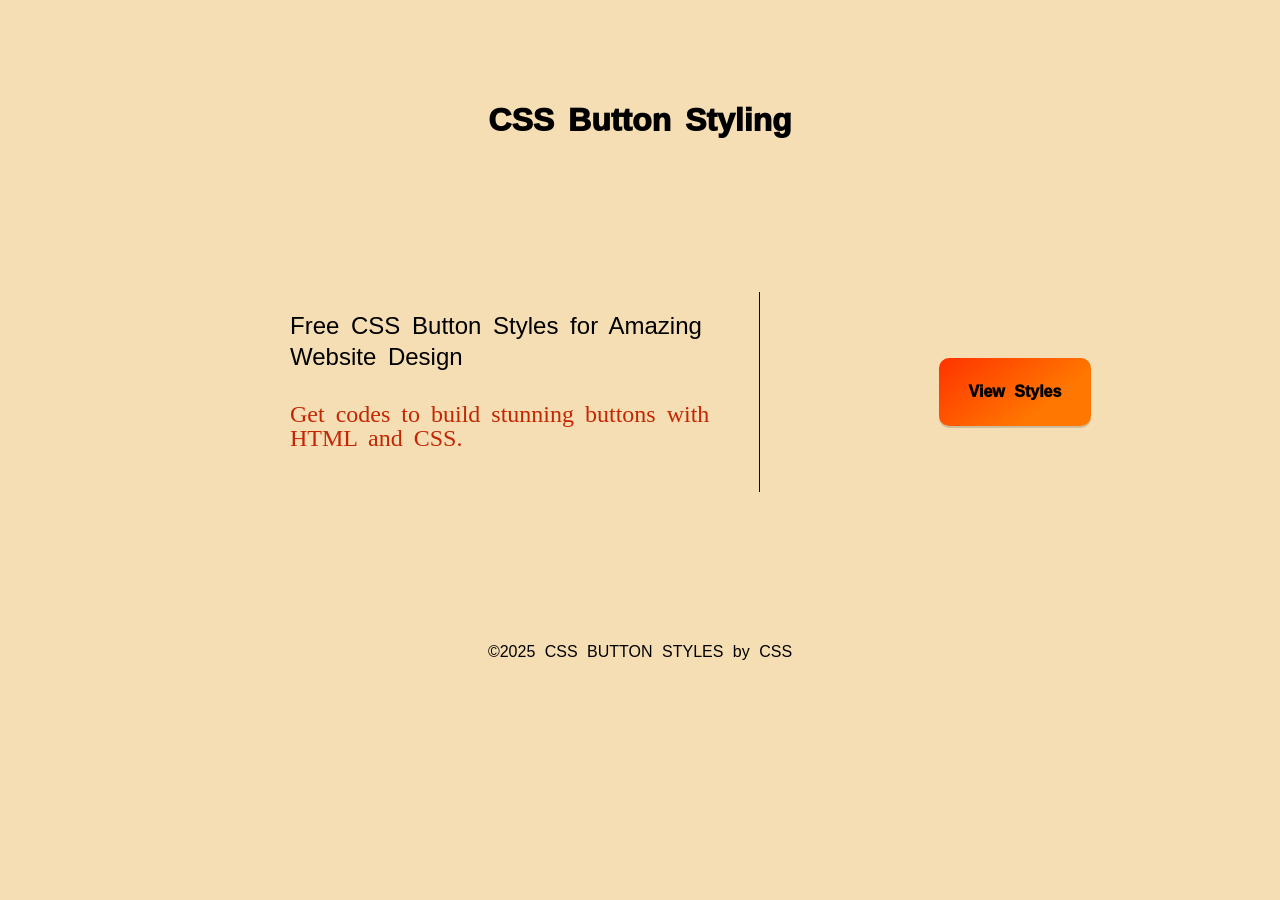
<file: index.html>
<!DOCTYPE html>
<html>
    <head>
       <meta charset="UTF-8">
       <meta name="viewport" content="width-device-width,initial-scale=1">
       <title>CSS_Button_Styles</title> 
       <link rel="stylesheet" href="index.css">
       <link rel="stylesheet" href="cssstyles1.css">
    </head>
    <body><div>
        <h1><strong>CSS Button Styling</strong></h1>
    </div>
        <main class="main-body">
            
            <section class="container">
                <div class="learning">  
                    <div class="text1">
                        <div class="text">
                            <h2>Free CSS Button Styles for Amazing Website Design</h2>
                            <p>Get codes to build stunning buttons with HTML and CSS.</p>
                        </div>
                    </div>
                
                <div class="text2">
                    <div class="text">
                        <a href="buttons.html" ><strong >View Styles</strong></a>

                    </div>
                </div> 
            </div>
            </section>
        </main>
    </body>
    <footer>
        <p class="footer1">&copy;2025 CSS BUTTON STYLES by CSS</p>
    </footer>
</html>
</file>
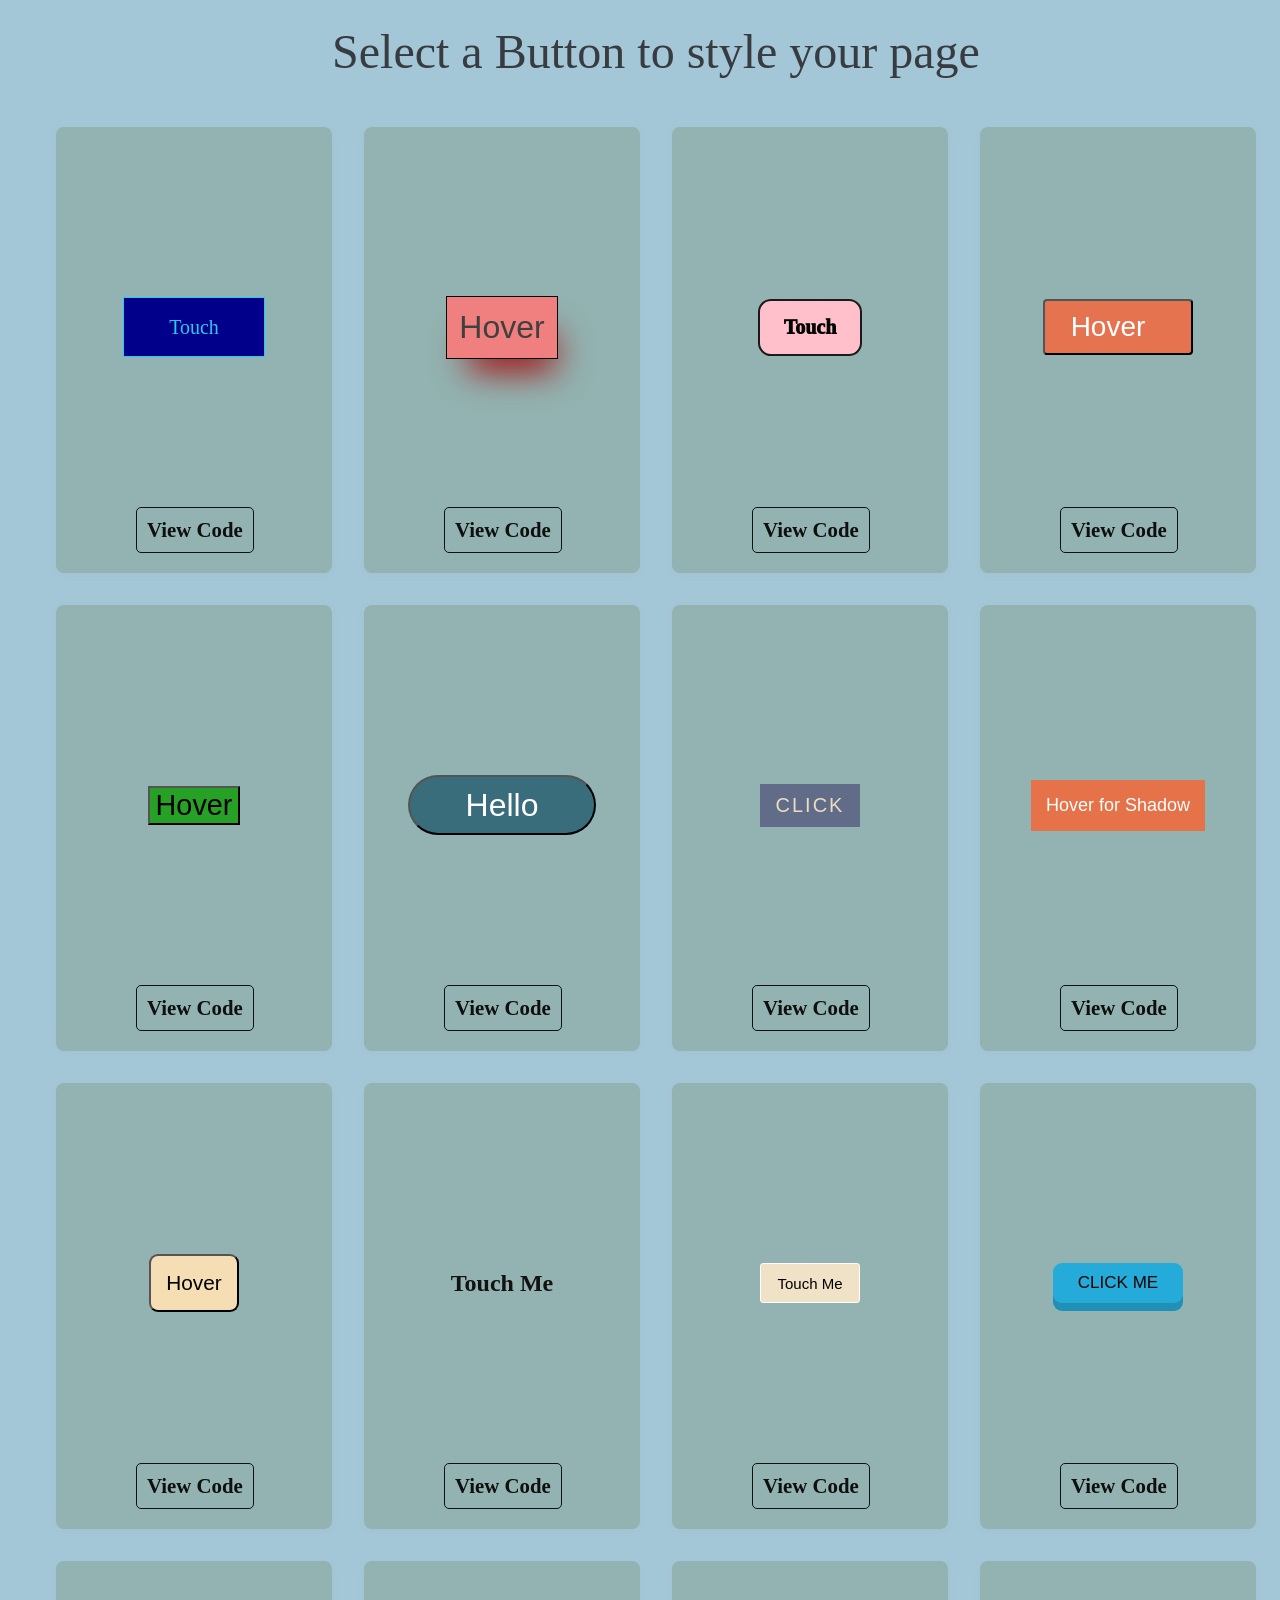
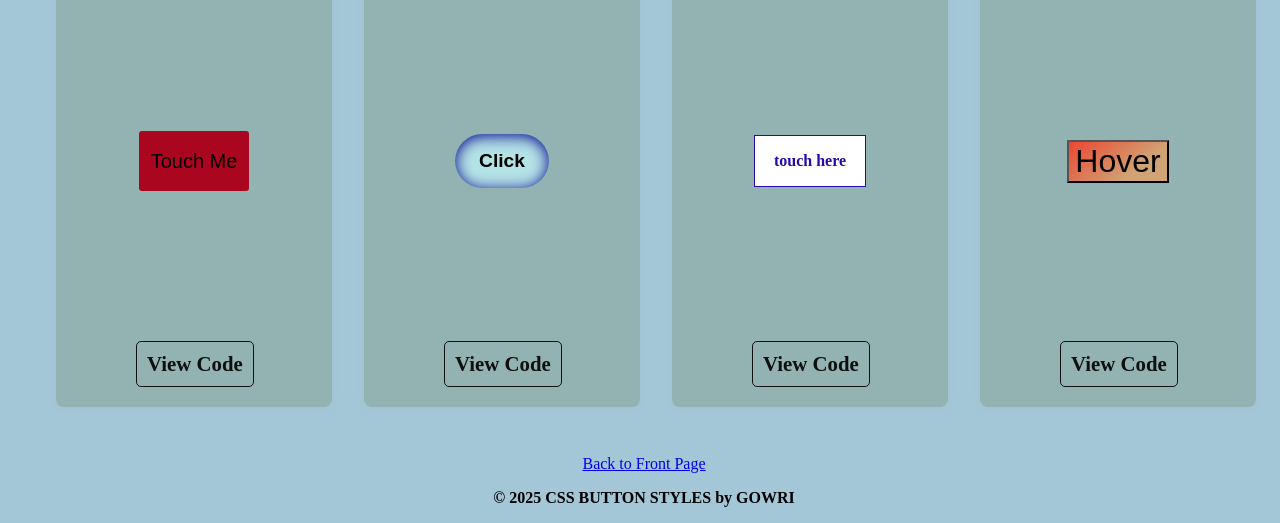
<file: buttons.html>
<!DOCTYPE html>
<html>
    <head>
       <meta charset="UTF-8">
       <meta name="viewport" content="width-device-width,initial-scale=1">
       <title>CSS_Button_Styles</title> 
       <link rel="stylesheet" href="index1.css">
       <link rel="stylesheet" href="buttons.css">
       <link rel="stylesheet" href="cssstyles1.css">
    </head>
    <body>
        <main>
        <section id="projects" class="projects">
            <h2 class="section-title">Select a Button to style your page</h2>
            <div class="container1">
                <div class="section-title1">                
                    <div class="project-grid">
<div class="project-card">
    <div class="btn-container">
        <a class="btn14">Touch </a>                         
    </div>
    <div  class="box">
        <a  class="button" href="#popup14"><strong>View Code</strong> </a>
    </div>
   
    <div id="popup14" class="overlay">
        <div class="popup">
            <a class="close" href="#">&times;</a>
            <div class="content"> 
                <p>
<pre>
&lt;!DOCTYPE html&gt;
&lt;html lang="en"&gt;
&lt;head&gt;
&lt;title&gt;Button&lt;/title&gt;
&lt;style&gt;
.btn{
    text-decoration: none;
    border: 1px solid rgb(42, 202, 234);
    padding: 20px 40px;
    position: relative; 
  }
  .btn:before {
    content: "click me";
    display: flex;
    align-items: center;
    justify-content: center;
    color: rgb(42, 202, 234);
    background: darkblue;
    font-size: 20px;
    top: 0;
    font-family: sans-serif;
    letter-spacing: 5px;
    transition: all 0.5s;
    height: 100%;
    width: 100%;
    position: absolute;
    transform: scale(0) rotatey(0);
  }
  .btn:hover:before {
    transform: scale(1) rotatey(360deg);
    left: 0;
  }
  .btn:after {
    content: "Touch";
    display: flex;
    justify-content: center;
    align-items: center;
    color: rgb(42, 202, 234);
    background: darkblue;
    font-size: 20px;
    top: 0;
    left: 0;
    transition: all 0.5s;
    height: 100%;
    width: 100%;
    position: absolute;
    transform: scale(1) rotatey(0);
  }
  .btn:hover:after {
    transform: scale(0) rotatey(360deg);
    left: -100%;
  }
&lt;/style&gt;
&lt;/head&gt;
&lt;body&gt;

&lt;a class="btn"&gt; Touch &lt;/a&gt;
&lt;/body&gt;
&lt;/html&gt;
</pre>
                </p>              
            </div> 
        </div> 
    </div>         
</div>
                    <div class="project-card">
                            
                        <div class="btn-container">
                            <button class="btn7">Hover </button>
                        </div>  
                        <div  class="box">
                            <a  class="button" href="#popup7"><strong>View Code</strong> </a>
                        </div>
                       
                        <div id="popup7" class="overlay">
                            <div class="popup">
                                <a class="close" href="#">&times;</a>
                                <div class="content"> 
                                    <p>
<pre>
&lt;!DOCTYPE html&gt;
&lt;html lang="en"&gt;
&lt;head&gt;
&lt;title&gt;Button&lt;/title&gt;
&lt;style&gt;
.btn { 
    border-style: solid;
    background-color: #fff;
    background-size: 4px 3px;
    border-width: 2.5px;
    box-shadow: rgba(161, 12, 12, 2) 10px 25px 35px -13px;
    color: #41403e;
    font-size: 1.2rem;
    padding: 1rem;
    text-decoration: none;
    transition: all .15s ease-out; 
  }

  .btn:hover {
    box-shadow: rgba(137, 9, 9, 0.3) 2px 8px 8px -5px;
  } 
&lt;/style&gt;
&lt;/head&gt;
&lt;body&gt;
    &lt;button class="btn"&gt;Hover Me&lt;/button&gt;
&lt;/body&gt;
&lt;/html&gt;
</pre>
                                    </p>                                   
                                </div>
                            </div> 
                        </div>   
                    </div>
                    <div class="project-card">                            
                        <div class="btn-container">
                            <a  class="btn1">Touch </a>                           
                        </div>
                        <div  class="box">
                            <a  class="button" href="#popup1"><strong>View Code</strong> </a>
                        </div>
                       
                        <div id="popup1" class="overlay">
                            <div class="popup">
                                <a class="close" href="#">&times;</a>
                                <div class="content"> 
                                    <p>
<pre>
&lt;!DOCTYPE html&gt;
&lt;html lang="en"&gt;
&lt;head&gt;
&lt;title&gt;Button&lt;/title&gt;
&lt;style&gt;
.btn {
    background-color: pink;
    border: 2px solid #1A1A1A;
    border-radius: 13px;
    box-sizing: border-box;
    font-size: 20px;
    margin: 20;
    padding: 15px 24px;
    text-align: center;
    transition: all 1s cubic-bezier(.23, 1, 0.32, 1);
    text-decoration: none;
    display: inline-block;
    font-weight: 1000;
}
.btn:hover {
    font-weight: 200;
    box-shadow: black 0 5px 15px;
  }
&lt;/style&gt;
&lt;/head&gt;
&lt;body&gt;

    &lt;a  class="btn"&gt; Touch Me&lt;/a&gt;
&lt;/body&gt;
&lt;/html&gt;
</pre>
                                    </p>    
                                </div> 
                            </div>
                        </div>                
                    </div>
                    <div class="project-card">                            
                        <div class="btn-container">
                           
                            <button class="btn2"> <span>Hover</span> </button>
                        </div>  
                        <div  class="box">
                            <a  class="button" href="#popup2"><strong>View Code</strong> </a>
                        </div>
                       
                        <div id="popup2" class="overlay">
                            <div class="popup">
                                <a class="close" href="#">&times;</a>
                                <div class="content"> 
                                    <p>
<pre>
&lt;!DOCTYPE html&gt;
&lt;html lang="en"&gt;
&lt;head&gt;
&lt;title&gt;Button&lt;/title&gt;
&lt;style&gt;
.btn {
    border-radius: 4px;
    background-color: #e67350;
    color: #FFFFFF;
    text-align: center;
    font-size: 28px;
    padding: 10px;
    width: 150px;
  }
  .btn span {
    position: relative;
    transition: 0.5s;
  }
  .btn span:after {
    content: '\1F806';
    position: absolute;
    opacity: 0;
    right: -10px;
    transition: 0.5s;
  }
  .btn:hover span {
    padding-right: 35px;
  }   
  .btn:hover span:after {
    opacity: 1;
    right: 0;
  } 
&lt;/style&gt;
&lt;/head&gt;
&lt;body&gt;

    &lt;button class="btn"&gt;&lt;span&gt;Hover &lt;/span&gt;&lt;/button&gt;
&lt;/body&gt;
&lt;/html&gt;
</pre>
                                    </p>                              
                                </div>                     
                            </div> 
                        </div> 
                    </div>    
                    <div class="project-card">
                        <div class="btn-container">
                            <button class="btn4">Hover </button>
                        </div>  
                        <div  class="box">
                            <a  class="button" href="#popup4"><strong>View Code</strong> </a>
                        </div>
                       
                        <div id="popup4" class="overlay">
                            <div class="popup">
                                <a class="close" href="#">&times;</a>
                                <div class="content"> 
                                    <p>
<pre>
&lt;!DOCTYPE html&gt;
&lt;html lang="en"&gt;
&lt;head&gt;
&lt;title&gt;Button&lt;/title&gt;
&lt;style&gt;
.btn {
    font-size: 1.8rem;
    background:rgb(18, 88, 18);
    color: black;  
      
  }
  .btn:hover
   {
    background: rgb(114, 217, 114);
    border-radius: 20px;  
  }  
&lt;/style&gt;
&lt;/head&gt;
&lt;body&gt;
    &lt;button class="btn"&gt;Hover Me&lt;/button&gt;
&lt;/body&gt;
&lt;/html&gt;
</pre>
                                    </p>                                   
                                </div>                       
                            </div> 
                        </div> 
                    </div>
                    <div class="project-card">
                            
                        <div class="btn-container">
                            <button class="btn5">Hello</button>
                        </div>  
                        <div  class="box">
                            <a  class="button" href="#popup5"><strong>View Code</strong> </a>
                        </div>
                       
                        <div id="popup5" class="overlay">
                            <div class="popup">
                                <a class="close" href="#">&times;</a>
                                <div class="content"> 
                                    <p>
<pre>
&lt;!DOCTYPE html&gt;
&lt;html lang="en"&gt;
&lt;head&gt;
&lt;title&gt;Button&lt;/title&gt;
&lt;style&gt;
.btn{
    height: 3.75rem;
    padding: 0 3.5rem 0 3.5rem;
    color: white;
    border-color: black;
    text-align: center;
    background-color:  rgba(0, 64, 89, .6);
    border-radius: 624rem;
    font-size:2rem;  
} 
&lt;/style&gt;
&lt;/head&gt;
&lt;body&gt;
    &lt;button class="btn"&gt;Hello&lt;/button&gt;
&lt;/body&gt;
&lt;/html&gt;
</pre>
                                    </p>
                                </div>                        
                            </div> 
                        </div> 
                    </div> 
                    <div class="project-card">
                            
                        <div class="btn-container">
                            <button class="btn8">Click </button>                           
                        </div>
                        <div  class="box">
                            <a  class="button" href="#popup8"><strong>View Code</strong> </a>
                        </div>
                       
                        <div id="popup8" class="overlay">
                            <div class="popup">
                                <a class="close" href="#">&times;</a>
                                <div class="content"> 
                                    <p>
<pre>
&lt;!DOCTYPE html&gt;
&lt;html lang="en"&gt;
&lt;head&gt;
&lt;title&gt;Button&lt;/title&gt;
&lt;style&gt;
.btn {
    text-align: center;
    text-transform: uppercase;
    cursor: pointer;
    font-size: 20px;
    letter-spacing: 2px;
    position: relative;
    background-color: #606c88;
    color: rgb(235, 220, 192);
    border: none;
    padding: 10px;
    width: 100px;
    transition-duration: 0.1s;
  }
  .btn:hover {
    background: rgb(235, 220, 192);
    box-shadow: 0px 6px 15px 8px #3f4c6b;
    color: #000;
  }
&lt;/style&gt;
&lt;/head&gt;
&lt;body&gt;
    &lt;button  class="btn"&gt;click&lt;/button&gt;
&lt;/body&gt;
&lt;/html&gt;
</pre>
                                    </p>      
                                </div>
                            </div> 
                        </div>  
                    </div>
                    <div class="project-card">
                        <div class="btn-container">
                                   
                                <button class="btn9">Hover for Shadow</button>

                        </div>
                        <div  class="box">
                            <a  class="button" href="#popup9"><strong>View Code</strong> </a>
                        </div>
                       
                        <div id="popup9" class="overlay">
                            <div class="popup">
                                <a class="close" href="#">&times;</a>
                                <div class="content"> 
                                    <p>
<pre>
&lt;!DOCTYPE html&gt;
&lt;html lang="en"&gt;
&lt;head&gt;
&lt;title&gt;Button&lt;/title&gt;
&lt;style&gt;
.btn{
    color:rgb(114, 11, 11);
    border-color:rgb(67, 6, 6);
    margin-bottom: 2.5rem;
    padding-right:2.4rem;
   
}
.btn:before{
    content:'▲';
    font-size:1.9em;
    position:absolute;
    text-align: center;
    border-radius:10em; 
    border:solid .16em rgb(67, 6, 6);
    width:1.4em;
    height:1.4em;
    transition:transform 1s ease-in;
}
.btn:hover:before{
    transform: rotate(180deg);
}
&lt;/style&gt;
&lt;/head&gt;
&lt;body&gt;

    &lt;a href="#" class="btn"&gt;&lt;/a&gt;
&lt;/body&gt;
&lt;/html&gt;
</pre>
                                    </p>
                                </div>                         
                            </div> 
                        </div>                          
                    </div>
                    <div class="project-card">
                        <div class="btn-container">
                            <button class="btn11">Hover </button>
                        </div>  
                        <div  class="box">
                            <a  class="button" href="#popup11"><strong>View Code</strong> </a>
                        </div>
                       
                        <div id="popup11" class="overlay">
                            <div class="popup">
                                <a class="close" href="#">&times;</a>
                                <div class="content"> 
                                    <p>
<pre>
&lt;!DOCTYPE html&gt;
&lt;html lang="en"&gt;
&lt;head&gt;
&lt;title&gt;Button&lt;/title&gt;
&lt;style&gt;
.btn{
    background-color: wheat;
    padding: 15px 15px;
    border-radius: 9px;
    font-size: 1.3rem;
    text-align: center;
}
.btn11:hover{
    transform: scale(1.2);
    background-color: #c0f4e7;
    color: black;
}
&lt;/style&gt;
&lt;/head&gt;
&lt;body&gt;
    &lt;button class="btn"&gt;Hover&lt;/button&gt;
&lt;/body&gt;
&lt;/html&gt;
</pre>
                                    </p>                                  
                                </div>
                            </div> 
                        </div>                     
                    </div>
                    <div class="project-card">
                            
                        <div class="btn-container">
                            <a  class="btn12">Touch Me</a>                           
                        </div>
                        <div  class="box">
                            <a  class="button" href="#popup12"><strong>View Code</strong> </a>
                        </div>
                       
                        <div id="popup12" class="overlay">
                            <div class="popup">
                                <a class="close" href="#">&times;</a>
                                <div class="content"> 
                                    <p>
<pre>
&lt;!DOCTYPE html&gt;
&lt;html lang="en"&gt;
&lt;head&gt;
&lt;title&gt;Button&lt;/title&gt;
&lt;style&gt;
.btn {
    align-items: center;
    background-color: rgb(146, 179, 177);  /* project card background color*/
    border-radius: 12px;
    display: inline-flex;
    color: #121212;
    font-size: 1.5rem;
    font-weight: 900;
    padding: 1rem 1.2rem;
    text-decoration: none;
  }
.btn:hover {
    box-shadow: 0 0 0 5px rgb(87, 6, 109);
  }
&lt;/style&gt;
&lt;/head&gt;
&lt;body&gt;

    &lt;a  class="btn"&gt; Touch Me&lt;/a&gt;
&lt;/body&gt;
&lt;/html&gt;
</pre>
                                    </p>                                  
                                </div>
                            </div>
                        </div> 
                    </div>
<div class="project-card">
    <div class="btn-container">
        <button class="btn13">Touch Me</button>                         
    </div>
    <div  class="box">
        <a  class="button" href="#popup13"><strong>View Code</strong> </a>
    </div>
   
    <div id="popup13" class="overlay">
        <div class="popup">
            <a class="close" href="#">&times;</a>
            <div class="content"> 
                <p>
<pre>
&lt;!DOCTYPE html&gt;
&lt;html lang="en"&gt;
&lt;head&gt;
&lt;title&gt;Button&lt;/title&gt;
&lt;style&gt;
.btn {
    border: 0.1px solid white;
    border-radius: 3px;
    font-size: 15px;
    width: 100px;
    height: 40px;
    background: linear-gradient(to right, rgb(202, 170, 175) 50%, rgb(240, 226, 198) 50%);
    background-size: 200% 100%;
    background-position: right bottom;
    transition: all 1s ease-out;
  }
  .btn:hover {
    background-position: left bottom;
  }
&lt;/style&gt;
&lt;/head&gt;
&lt;body&gt;

&lt;button class="btn"&gt; Touch Me&lt;/button&gt;
&lt;/body&gt;
&lt;/html&gt;
</pre>
                </p>       
            </div>
        </div> 
    </div>        
</div>
<div class="project-card">
    <div class="btn-container">
        <button class="btn15">Click Me</button>                         
    </div>
    <div  class="box">
        <a  class="button" href="#popup15"><strong>View Code</strong> </a>
    </div>
   
    <div id="popup15" class="overlay">
        <div class="popup">
            <a class="close" href="#">&times;</a>
            <div class="content"> 
                <p>
<pre>
&lt;!DOCTYPE html&gt;
&lt;html lang="en"&gt;
&lt;head&gt;
&lt;title&gt;Button&lt;/title&gt;
&lt;style&gt;   
.btn {
    background: #25abd9;
    border:0;
    border-radius: 9px;
    box-shadow: 0 7px 0 #2090b7;
    color: #120404;
    cursor: pointer;
    font-family: Verdana, Geneva, Tahoma, sans-serif;
    font-size: 17px;
    height: 40px;
    padding: 6px;
    text-transform: uppercase;
    transition:0  0.8s  ease-in-out;
    width: 130px;
  } 
  .btn:active {
    box-shadow: none;
    margin-top: 5px;
  }
&lt;/style&gt;
&lt;/head&gt;
&lt;body&gt;

&lt;button class="btn"&gt; Click Me&lt;/button&gt;
&lt;/body&gt;
&lt;/html&gt;
</pre>
                </p>      
            </div>
        </div> 
    </div>        
</div>
<div class="project-card">
        
    <div class="btn-container">
        <button class="btn16">Touch Me</button>                         
    </div>
    <div  class="box">
        <a  class="button" href="#popup16"><strong>View Code</strong> </a>
    </div>
   
    <div id="popup16" class="overlay">
        <div class="popup">
            <a class="close" href="#">&times;</a>
            <div class="content"> 
                <p>
<pre>
&lt;!DOCTYPE html&gt;
&lt;html lang="en"&gt;
&lt;head&gt;
&lt;title&gt;Button&lt;/title&gt;
&lt;style&gt;
.btn {
    border: 0.1px solid white;
    border-radius: 3px;
    font-size: 15px;
    width: 100px;
    height: 40px;
    background: linear-gradient(to left, rgb(202, 170, 175) 50%, rgb(240, 226, 198) 50%);
    background-size: 200% 100%;
    background-position: right bottom;
    transition: all 1s ease-out;
  }
  .btn:hover {
    background-position: left bottom;
  }
&lt;/style&gt;
&lt;/head&gt;
&lt;body&gt;

&lt;button class="btn"&gt; Touch Me&lt;/button&gt;
&lt;/body&gt;
&lt;/html&gt;
</pre>
                </p>              
            </div>
        </div> 
    </div> 
</div>
<div class="project-card">
        
    <div class="btn-container">
        <button class="btn30">Click </button>                           
    </div>
    <div  class="box">
        <a  class="button" href="#popup30"><strong>View Code</strong> </a>
    </div>
   
    <div id="popup30" class="overlay">
        <div class="popup">
            <a class="close" href="#">&times;</a>
            <div class="content"> 
                <p>
<pre>
&lt;!DOCTYPE html&gt;
&lt;html lang="en"&gt;
&lt;head&gt;
&lt;title&gt;Button&lt;/title&gt;
&lt;style&gt;
.btn {
    background-color: #b4e3e6;
    border-radius: 2rem;
    border-style: none;
    box-shadow: #5e8ed2 0 2px 15px inset;
    color: #000000;
    cursor: pointer;
    font-size: 1.2rem;
    font-weight: 600;
    padding: 1rem 1.5rem;
    text-decoration: none;   
  }
  .btn:hover {
    background-color: #eac463;
    box-shadow: #e14f06 0 2px 15px inset;
    transform: scale(1.12);
  }
&lt;/style&gt;
&lt;/head&gt;
&lt;body&gt;
&lt;button  class="btn"&gt;click&lt;/button&gt;
&lt;/body&gt;
&lt;/html&gt;
</pre>
                </p>
               
            </div>
        </div>
    </div> 
</div>
                    <div class="project-card">
                        <div class="btn-container">
                            <a  class="btn31">touch here</a>                           
                        </div>
                        <div  class="box">
                            <a  class="button" href="#popup31"><strong>View Code</strong> </a>
                        </div>
                       
                        <div id="popup31" class="overlay">
                            <div class="popup">
                                <a class="close" href="#">&times;</a>
                                <div class="content"> 
                                    <p>
<pre>
&lt;!DOCTYPE html&gt;
&lt;html lang="en"&gt;
&lt;head&gt;
&lt;title&gt;Button&lt;/title&gt;
&lt;style&gt;
.btn {
    align-items: center;
    background-color: white;
    display: inline-flex;
    color: #2908ae;
    font-size: 1rem;
    font-weight: 900;
    padding: 1rem 1.2rem;
    text-decoration: none;
    border:1px solid #2908ae; 
  }
  .btn:hover {
    background-color: rgb(153, 153, 221);
    color:rgb(217, 17, 17);
  }
&lt;/style&gt;
&lt;/head&gt;
&lt;body&gt;

    &lt;a  class="btn"&gt; Touch here&lt;/a&gt;
&lt;/body&gt;
&lt;/html&gt;
</pre>
                                    </p>
                                   
                                </div>
                         
                            </div>
                        </div> 
                    </div>
                    <div class="project-card"> 
                                                
                        <div class="btn-container">
                            <button class="btn-n">Hover </button>
                        </div>
                            <div  class="box">
                                <a  class="button" href="#popupn"><strong>View Code</strong> </a>
                            </div>
                        
                            <div id="popupn" class="overlay">
                                <div class="popup">
                                    <a class="close" href="#">&times;</a>
                                    <div class="content">
                                        <p>                                            
<pre>
&lt;!DOCTYPE html&gt;
&lt;html lang="en"&gt;
&lt;head&gt;
&lt;title&gt;Button&lt;/title&gt;
&lt;style&gt;
    .btn {
        font-size: 2rem;
        background: linear-gradient(141.82deg, #FF0000 -52.55%, #e19f65c9 70.34%);
        color: black;           
        --dur: .15s;
        --delay: .15s;
        --radius:16px;
        transition: 
          border-top-left-radius var(--dur) var(--delay) ease-out,
          border-top-right-radius var(--dur) calc(var(--delay) * 2) ease-out,
          border-bottom-right-radius var(--dur) calc(var(--delay) * 3) ease-out,
          border-bottom-left-radius var(--dur) calc(var(--delay) * 4) ease-out,
          background calc(var(--dur) * 4) steps(4, jump-end);               
      }
      .btn:hover
       {
        background: linear-gradient(141.82deg, #3135127a -52.55%, #f4da36 70.34%);
        border-radius: 16px;      
      }
&lt;/style&gt;
&lt;/head&gt;
&lt;body&gt;
    &lt;button class="btn"&gt;Hover Me&lt;/button&gt;
&lt;/body&gt;
&lt;/html&gt;          
</pre> 
</p>      
                                    </div> 
                                </div> 
                            <div>                                                      
                    </div> 
                    </div>
                </div>
            </div>
        </section>    
        </main>
    </body>
    <footer class="footer1">
            <a href="index.html"> Back to Front Page</a>
            <p><strong>&copy; 2025 CSS BUTTON STYLES by GOWRI</strong></p>
    </footer> 
</html>
</file>
<file: index.css>
*{
    box-sizing: border-box;
    font-weight: 400; 
    padding: 0;
    margin: 0;
    font-family: montserrat, sans-serif;
    word-spacing: 5px;
}
html {
    font-size: 16px;
}
body{
    background-size: cover;
    font: 1rem/1.3 Verdana, Geneva, Tahoma, sans-serif;
    background: wheat;
    overflow: hidden;
}

  .main-body{
    margin-top: 60px;
    margin-left: 130px;
    padding-top: 60px;
    padding-left: 130px;
  }
  h1{
    padding-top: 100px;
    text-align: center;
}
  .container{
    max-width: 1158px;
    padding:0;
    margin:10 10;
    overflow:visible;
    width: 100%;
  
}
.container a{
    color: blue;
  }
  .container p{
    font-size: 1.2rem;
    font: 1rem/1.3 Verdana, Geneva, Tahoma, sans-serif;
  }

/*************
           Learning section
************/
.learning{
    width: 100%;
    min-height: 228px;
    background-color: wheat;
    border-radius: 36px;
    display: flex;
    column-gap: 20px;
    justify-content: space-between;
    align-items: center;
    padding: 30px 30px;
    margin-bottom: 120px;
    position: relative;
    z-index: 1;
}
.learning .text{
    padding-left: 0;
    max-width: 550px;
    margin: 0 auto;
}
.learning .text p{
    font-family: Georgia, 'Times New Roman', Times, serif;
    font-weight: 500;
    font-size: 24px;
    line-height: 24px;
    display: flex;
    align-items: center;
    text-align: left;
    color: rgb(195, 38, 3);
    margin-bottom: 24px;
}
.learning .text1{
    border-right: 1px solid #170404;
    padding: 18px 0px;
    width:50%;
}
.text2{
    width:50%;
}
.learning .text h2{
    display: flex;
    justify-content: center; 
    padding-bottom: 20px;
    margin-bottom: 10px;
}
.learning  .text > a {
    width: 152px;
    height: 68px;
    background: linear-gradient(141.82deg, #FF0000 -52.55%, #FF7700 70.34%);
    box-shadow: 0px 2px 0px rgba(12, 14, 25, 0.16);
    border-radius: 10px;
    display: flex;
    justify-content: center;
    align-items: center;
    color: black;
    font-family: 'Inter';
    font-weight: 700;
    font-size: 16px;
    line-height: 20px;
    text-decoration: none;
    margin: 0 auto;
    transition: all 0.2s ease-in-out;
}
strong{
    font-weight: 1000;
}

.footer1{
    text-align: center;
}
</file>
<file: cssstyles1.css>
/***************
 media queries
 **************/
/* Extra small devices (phones, 600px and down) */
@media only screen and (max-width: 600px) {
    body{
        overflow: auto;           
    }
   
    .text>h2,p{
        padding-right: 40px;
    }
    h1{
        padding-top: 30px;
        text-align: center;
    }
    .main-body{
        margin-top: 0px;
        margin-left: 40px;
        margin-right: 40px;
        padding-top: 0px;
        padding-left: 30px;
        padding-right: 30px;
        font-size: 0.7rem;
        padding-bottom: 0px;

      }
      .learning .text p{
       
        margin-bottom: 2px;
    }
      .footer1{
        padding-bottom: 10px;
      }
   
}
</file>
<file: index1.css>
body {
    background-color: rgb(164, 199, 216);
    min-height: 100vh;
    margin: 0;
    display: flex;
    flex-direction: column;
}
main {
    flex: 1;
}
.projects{
    padding: 0;
}
section{
    display:block;
    unicode-bidi:isolate;  
}
.section-title{
    width: 100%;
    color:rgba(19, 11, 11, 0.745);
    text-align: center;
    font-size: 3rem;
    font-weight: 400;
    margin-left: 1rem;
    margin-right: 1rem;
    margin-top: 1.5rem;
    margin-bottom: 3rem;
}
footer {
    position:relative;
    bottom: 0;
    margin-left: 3px;
    padding-left: 5px;
    text-align: center;  
      
}
.container1 {
    width: 100%;
    max-width: 1200px;
    margin: 0 auto;
    padding: 0 15px;
}
.section-title1{
    width: 100%;
    color:rgb(107, 194, 206);
    font-size: 1rem;
    font-weight: 500;
    margin-left: 1rem;
    margin-right: 1rem;
    margin-top: 2.5rem;
    margin-bottom: 3rem;
    z-index: 9999;
}
.project-grid {
    display: grid;
    grid-template-columns: repeat(auto-fit, minmax(250px, 2fr));
    gap: 2rem;
    margin-top: 2rem;
}
.project-card {
    background-color: rgb(146, 179, 177);
    border-radius: 8px;
    padding: 20px;
    box-shadow: 0 2px 6px rgba(160, 148, 148, 0.1);
    display: flex;
    flex-direction: column;
    height: auto;  
}

.btn-container {
    width: 100%;
    height: 40vh;
    display: flex;
    align-items: center;
    justify-content: center;
  }
 

  /************************ popup *********************/
  
.button{
    display: inline-block;
    text-decoration: none;
    padding: 10px 10px;
    border-radius: 5px;
    cursor: pointer;
    transition: background-color 0.3s ease, color 0.3s ease;
    text-align: center;
    background-color: transparent;
    color: #0e0f0e;
    border: 1px solid #111111;
    font-size: 1.3rem;
  }
  .box{
      width: 150px;
      padding-left: 60px;
  }
  .button:hover {
      background-color: #c0f4e7;
      color:black;
  }
  .overlay {
      position: fixed;
      top: 0;
      bottom: 0;
      left: 0;
      right: 0;
      background: rgba(0, 0, 0, 0.7);
      transition: opacity 0.5s;
      visibility: hidden;
      opacity: 0;
      overflow-y: scroll !important;;
  }
  .overlay:target {
      visibility: visible;
      opacity: 1;
  }
  .popup {
      margin: 70px auto;
      padding: 20px;
      background: rgb(222, 209, 185);
      border-radius: 5px;
      width: 90%;
      position: relative;
      transition: all 0.5s ease-in-out;
      overflow: hidden;
      z-index: 1000;
  }
  
  /*
    .popup h2 {
      margin: 10px;
      margin-top: 0;
      color: #333;
      font-family: Tahoma, Arial, sans-serif;
      font-size: 16px;
    }
      */
    .popup .close {
      position: absolute;
      top: 20px;
      right: 30px;
      transition: all 200ms;
      font-size: 30px;
      font-weight: bold;
      text-decoration: none;
      color: #333;
    }
    .popup .close:hover {
      color: #06D85F;
    }
    .popup .content > pre {
    max-height: 30%;
    color:rgb(75, 13, 13);
    overflow-y: visible;
    
  }
</file>
<file: buttons.css>
/***************** button 1 ******************/
    
.btn1 {
    background-color: pink;
    color: black;
    border: 2px solid #1A1A1A;
    border-radius: 13px;
    box-sizing: border-box;
    font-size: 20px;
    margin: 15px;
    padding: 15px 24px;
    text-align: center;
    transition: all 1s cubic-bezier(.3, 1, 0.3, 1);
    text-decoration: none;
    font-weight: 1000;
}
.btn1:hover {
   font-weight: 200;
    box-shadow: black 0 5px 15px;
  }
/***************** button 2 *******************/
.btn2 {
    border-radius: 4px;
    background-color: #e67350;
    color: #FFFFFF;
    text-align: center;
    font-size: 28px;
    padding: 10px;
    width: 150px;
  }
  .btn2 span {
    padding-left: 15px;
    transition: 0.2s;
  }
  .btn2 span:after {
    content: '\1F806';
    padding-left: 7px;
    opacity: 0;
    right: -10px;
    transition: 0.2s;
  }
  .btn2:hover span {
    padding-right: 25px;
  }   
  .btn2:hover span:after {
    right: 0;
    opacity: 1;
  }
/***************** button 3 *******************/
.btn3{
    color:rgb(22, 16, 207);
    border-color:rgb(22, 16, 207); 
    margin-bottom: 2.5rem;

  }
  .btn3:before{
    content:'◀'; 
    padding-left: 8px;
    border:solid .13em white;
    border-radius:10em;
    margin-left:-.7em;
    border-color:inherit;
    position:absolute;

    width:1.4em;
    height:1.4em;
    font-size:1.9em;
    line-height:1.4em;
    transition:transform 0.9s ease-in;
  }
  .btn3:hover{
    color:rgb(78, 62, 7);
    border-color:rgb(78, 62, 7);

  }
  .btn3:hover:before{
    transform: rotate(360deg);
  }  
/***************** button 4 *******************/
.btn4 {
    font-size: 1.8rem;
    background: rgb(38, 161, 38); 
    color: black;  
}
    .btn4:hover
  {
    background: rgb(114, 217, 114);
    border-radius: 20px;
  }    
/***************** button 5 *******************/

    .btn5{
        height: 3.75rem;
        padding: 0 3.5rem 0 3.5rem;
        color: white;
        border-color: black;
        text-align: center;
        background-color:  rgba(0, 64, 89, .6);
        border-radius: 624rem;
        font-size:2rem;  
    }
/***************** button 6 *******************/
.btn6{
    color:rgb(17, 1, 38);
    border-color:rgb(17, 1, 38);
    margin-bottom: 2.5rem;
    padding-right:2.4rem;
}
.btn6:before{
    content:'✔';
    font-size:1.9em;
    text-align: center;
    border-radius:10em; 
    border:solid .16em rgb(17, 1, 38);
    width:1.4em;
    height:1.4em;
    position:absolute;
}
.btn6-1{
  color:rgb(17, 1, 38);
  border-color:rgb(17, 1, 38);
  margin-bottom: 2.5rem;
  padding-right:2.4rem;
}
.btn6-1:before{
  content:'✖';
  font-size:1.9em;
  position:absolute;
  
  text-align: center;
  border-radius:10em; 
  border:solid .16em rgb(17, 1, 38);
  width:1.4em;
  height:1.4em;
  
}
/***************** button 7 *******************/
.btn7 {    
    border-style: solid;
    background-color: lightcoral;
    background-size: 4px 3px;
    border-width: 1px;
    box-shadow: rgba(161, 12, 12, 2) 10px 25px 35px -13px;
    color: #41403e;
    font-size: 2rem;
    padding: .75rem;
    text-decoration: none;
    transition: all .15s ease-out;
  }
  .btn7:hover {  
    box-shadow: rgba(137, 9, 9, 0.3) 2px 8px 8px -5px;  

  }
/***************** button 8 *******************/
.btn8 {
  text-align: center;
  text-transform: uppercase;
  cursor: pointer;
  font-size: 20px;
  letter-spacing: 2px;

  background-color: #606c88;
  color: rgb(235, 220, 192);
  border: none;
  padding: 10px;
  width: 100px;
  transition-duration: 0.1s;
}
.btn8:hover {
  background: rgb(235, 220, 192);
  box-shadow: 0px 6px 15px 8px #3f4c6b;
  color: #000;
}
/***************** button 9 *******************/
.btn9 {
   
    background-color: #e57248; 
    border: none;
    color: white;
    padding: 15px 15px;
    text-align: center;
    text-decoration: none;
   font-size: 18px;
  }
  .btn9:hover {
    box-shadow: 0 15px 18px 0 rgba(0,0,0,0.24),0 20px 50px 0 rgba(0,0,0,0.19);
  }

/**********************button 11****************/
.btn11 {
   
    background-color: wheat;
    padding: 15px 15px;
    border-radius: 9px;
    font-size: 1.3rem;
    text-align: center;
}
.btn11:hover{
    transform: scale(1.2);

    background-color: #c0f4e7;
    color: black;
}
/********************button 12***********************/

.btn12 {
    align-items: center;
    background-color: rgb(146, 179, 177);  
    border-radius: 12px;
    display: inline-flex;
    color: #121212;
    font-size: 1.5rem;
    font-weight: 900;
    padding: 1rem 1.2rem;
    text-decoration: none;
  }
  .btn12:hover {
    box-shadow: 0 0 0 5px rgb(87, 6, 109);
  }
  /********************button 13***********************/
  .btn13 {
   

    border: 0.1px solid white;
    border-radius: 3px;
    font-size: 15px;
    width: 100px;
    height: 40px;
    background: linear-gradient(to right, rgb(202, 170, 175) 50%, rgb(240, 226, 198) 50%);
    background-size: 200% 100%;
    background-position: right bottom;
    transition: all 1s ease-out;
  }
  .btn13:hover {
    background-position: left bottom;
  }
  /********************button 14***********************/
  .btn14 {
    text-decoration: none;
    border: 1px solid rgb(42, 202, 234);
    padding: 20px 50px;
    
    position: relative; 
    
  }
  .btn14:before {
    content: "click me";
    display: flex;
    align-items: center;
    justify-content: center;
    color: rgb(42, 202, 234);
    background: darkblue;
    font-size: 20px;
    top: 0;
    cursor: pointer;
    font-family: sans-serif;
    letter-spacing: 5px;
    transition: all 0.5s;
    height: 100%;
    width: 100%;
    position: absolute;
    transform: scale(0) rotatey(0);
  }
  .btn14:hover:before {
    transform: scale(1) rotatey(360deg);
    left: 0;
  }
  .btn14:after {
    content: "Touch";
    display: flex;
    justify-content: center;
    align-items: center;
    color: rgb(42, 202, 234);
    background: darkblue;
    font-size: 20px;
    top: 0;
    left: 0;
    transition: all 0.5s;
    height: 100%;
    width: 100%;
    position: absolute;
    transform: scale(1) rotatey(0);
  }
  .btn14:hover:after {
    transform: scale(0) rotatey(360deg);
    left: -100%;
  }
  /********************button 15***********************/
  .btn15 {
    background: #25abd9;
    border:0;
    border-radius: 9px;
    box-shadow: 0 8px 0 #2090b7;
    color: #120404;
    cursor: pointer;
    font-family: Verdana, Geneva, Tahoma, sans-serif;
    font-size: 17px;
    height: 40px;
    padding: 6px;
    text-transform: uppercase;
    transition:0  0.8s  ease-in-out;
    width: 130px;
  }
  .btn15:hover {
    box-shadow: 0 4px #2090b7;
    top: 2px;
  }
  
  .btn15:active {
    box-shadow: none;
    margin-top: 5px;
  }
  /********************button 16***********************/

  .btn16 {
   

    border: 0px solid white;
    border-radius: 3px;
    font-size: 20px;
    width: 110px;
    height: 60px;
    background: linear-gradient(to left, rgb(170, 6, 31) 50%, white 50%);
    background-size: 200% 100%;
    background-position: right bottom;
    transition: all 1s ease-out;
  }
  .btn16:hover {
    background-position: left bottom;
  }
 
  /********************button 29***********************/
  .btn29 {
    /*
    position: relative;
    overflow: hidden;
    padding: 18px;

    */
    overflow: hidden;
    border: 1px solid white;
    color: rgb(87, 16, 16);
    display: inline-block;
    font-size: 25px;
    padding: 18px;
    text-decoration: none;
    cursor: pointer;
    background: #fff;
    text-transform: capitalize;
    }
  .btn29 span:last-child {
    color: white;
    /*
    position: absolute;

    */
    transition: all 500ms cubic-bezier(0.48, 0, 0.12, 1);
    z-index: 100;
    top: 60%;
    left: 50%;
    transform: translateY(225%) translateX(50%);
    height: 14px;
    line-height: 13px;
    }
  .btn29:after {
    content: "";
    left: 0;
    right:0;
    width: 100%;
    height: 100%;
    background-color: rgb(186, 80, 56);
    transition: transform 600ms cubic-bezier(0.48, 0, 0.12, 1);
    transform: skewY(9.3deg) scaleY(0);
    transform-origin: bottom; 
    z-index: 1;
    }
  .btn29:hover:after {
    transform: skewY(9.3deg) scaleY(2);
  }
  .btn29:hover span:last-child {
    transform: translateX(-50%) translateY(-100%);
  } 
  /********************button 30***********************/
  .btn30 {
    background-color: #b4e3e6;
    border-radius: 2rem;
    border-style: none;
    box-shadow: darkblue 0 2px 15px inset;
    color: #000000;
    cursor: pointer;
    font-size: 1.2rem;
    font-weight: 600;
    padding: 1rem 1.5rem;
    text-decoration: none;   
  }
  .btn30:hover {
    background-color: #eac463;
    box-shadow: #e14f06 0 2px 15px inset;
    transform: scale(1.12);
  }
  /********************button 31***********************/

  .btn31 {
    align-items: center;
    background-color: white;
    display: inline-flex;
    color: #2908ae;
    font-size: 1rem;
    font-weight: 900;
    padding: 1rem 1.2rem;
    text-decoration: none;
    border:1px solid #2908ae; 
  }
  .btn31:hover {
    background-color: rgb(153, 153, 221);
    color:rgb(217, 17, 17);
  }
/***************** button-n *******************/

.btn-n {
  font-size: 2rem;
  background: linear-gradient(141.82deg, #FF0000 -52.55%, #e19f65c9 70.34%);
  color: black;

  --dur: .15s;
  --delay: .35s;
  transition: 
    border-top-left-radius var(--dur) var(--delay) ease-out,
    border-top-right-radius var(--dur) calc(var(--delay) * 2) ease-out,
    border-bottom-right-radius var(--dur) calc(var(--delay) * 3) ease-out,
    border-bottom-left-radius var(--dur) calc(var(--delay) * 4) ease-out,
    box-shadow calc(var(--dur) * 4) ease-out,
    transform calc(var(--dur) * 4) ease-out,
    background calc(var(--dur) * 4) steps(4, jump-end); 
    
}
.btn-n:hover
{
  background: linear-gradient(141.82deg, #3135127a -52.55%, #f4da36 70.34%);
  border-radius: 16px;
 
}
</file>
